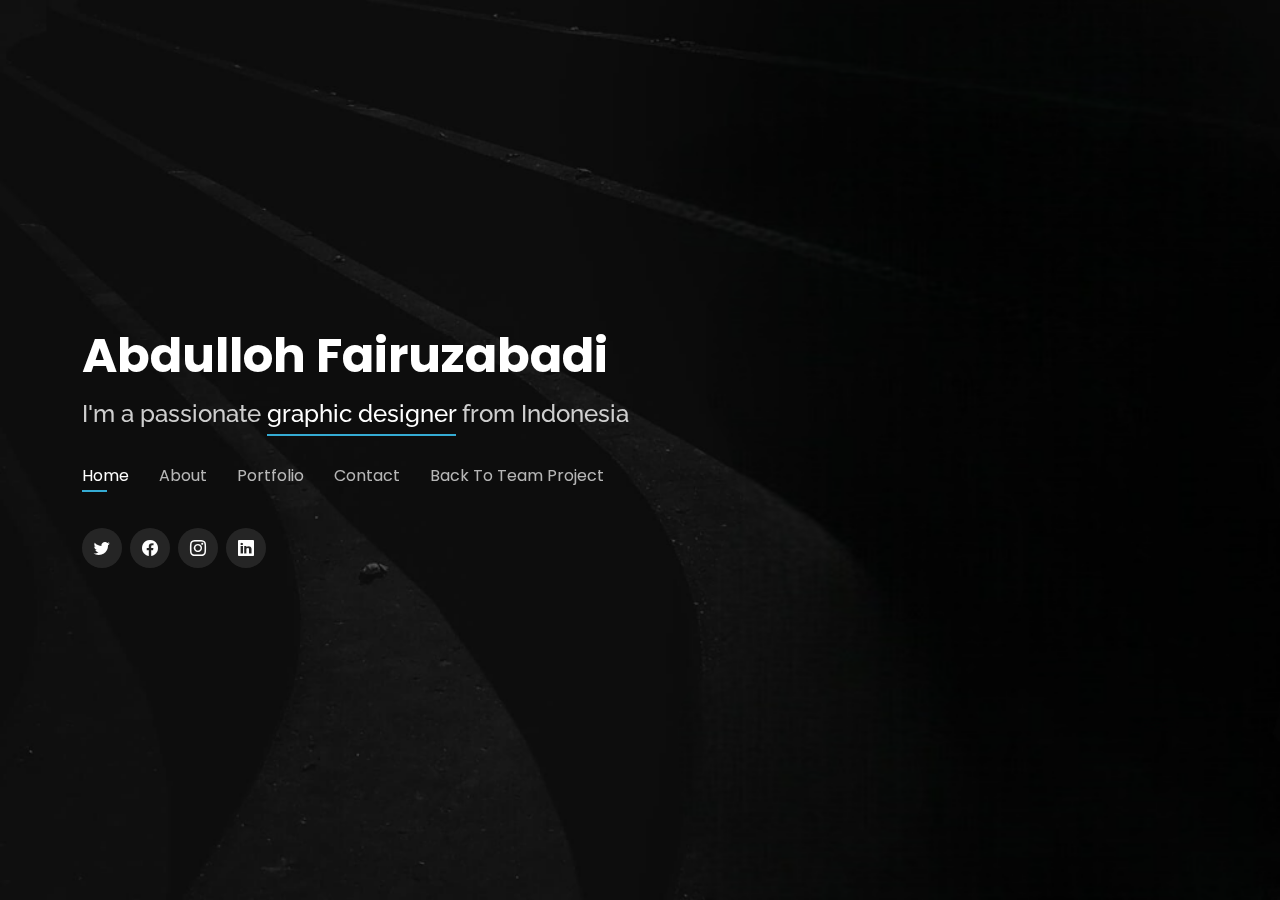
<file: index.html>
<!DOCTYPE html>
<html lang="en">

<head>
  <meta charset="utf-8">
  <meta content="width=device-width, initial-scale=1.0" name="viewport">

  <title>WEB CV</title>
  <meta content="" name="description">
  <meta content="" name="keywords">
  <link rel="stylesheet" href="https://cdnjs.cloudflare.com/ajax/libs/font-awesome/5.15.3/css/all.min.css">


  <!-- Google Fonts -->
  <link href="https://fonts.googleapis.com/css?family=Open+Sans:300,300i,400,400i,600,600i,700,700i|Raleway:300,300i,400,400i,500,500i,600,600i,700,700i|Poppins:300,300i,400,400i,500,500i,600,600i,700,700i" rel="stylesheet">

  <!-- Vendor CSS Files -->
  <link href="assets/vendor/bootstrap/css/bootstrap.min.css" rel="stylesheet">
  <link href="assets/vendor/bootstrap-icons/bootstrap-icons.css" rel="stylesheet">
  <link href="assets/vendor/boxicons/css/boxicons.min.css" rel="stylesheet">
  <link href="assets/vendor/glightbox/css/glightbox.min.css" rel="stylesheet">
  <link href="assets/vendor/remixicon/remixicon.css" rel="stylesheet">
  <link href="assets/vendor/swiper/swiper-bundle.min.css" rel="stylesheet">

  <!-- Template Main CSS File -->
  <link href="assets/css/style.css" rel="stylesheet">

  <!-- =======================================================
  * Template Name: Personal
  * Template URL: https://bootstrapmade.com/personal-free-resume-bootstrap-template/
  * Updated: Mar 17 2024 with Bootstrap v5.3.3
  * Author: BootstrapMade.com
  * License: https://bootstrapmade.com/license/
  ======================================================== -->
</head>

<body>

  <!-- ======= Header ======= -->
  <header id="header">
    <div class="container">

      <h1><a href="index.html">Abdulloh Fairuzabadi</a></h1>
      <!-- Uncomment below if you prefer to use an image logo -->
      <!-- <a href="index.html" class="mr-auto"><img src="assets/img/logo.png" alt="" class="img-fluid"></a> -->
      <h2>I'm a passionate <span>graphic designer</span> from Indonesia</h2>

      <nav id="navbar" class="navbar">
        <ul>
          <li><a class="nav-link active" href="#header">Home</a></li>
          <li><a class="nav-link" href="#about">About</a></li>
          <li><a class="nav-link" href="#portfolio">Portfolio</a></li>
          <li><a class="nav-link" href="#contact">Contact</a></li>
          <li><a class="nav-link" href="https://avincahcrb.github.io/kelompokS5/">Back To Team Project</a></li>
        </ul>
        <i class="bi bi-list mobile-nav-toggle"></i>
      </nav><!-- .navbar -->
      

      <div class="social-links">
        <a href="#" class="twitter"><i class="bi bi-twitter"></i></a>
        <a href="#" class="facebook"><i class="bi bi-facebook"></i></a>
        <a href="#" class="instagram"><i class="bi bi-instagram"></i></a>
        <a href="#" class="linkedin"><i class="bi bi-linkedin"></i></a>
      </div>

    </div>
  </header><!-- End Header -->

  <!-- ======= About Section ======= -->
  <section id="about" class="about">

    <!-- ======= About Me ======= -->
    <div class="about-me container">

      <div class="section-title">
        <h2>About</h2>
        <p>Learn more about me</p>
      </div>

      <div class="row">
        <div class="col-lg-4" data-aos="fade-right">
          <img src="assets/img/pf.png" class="img-fluid" alt="">
        </div>
        <div class="col-lg-8 pt-4 pt-lg-0 content" data-aos="fade-left">
          <h3>UI/UX &amp; Graphic Designer</h3>
          <p class="fst-italic">
            I am a passionate UI/UX and Graphic Designer with over 10 years of experience creating user-centered designs for various digital platforms.
          </p>
          <div class="row">
            <div class="col-lg-6">
              <ul>
                <li><i class="bi bi-chevron-right"></i> <strong>Birthday:</strong> <span>4 June 2003</span></li>
                <li><i class="bi bi-chevron-right"></i> <strong>Website:</strong> <span>www.afz.com</span></li>
                <li><i class="bi bi-chevron-right"></i> <strong>Phone:</strong> <span>+62 852 765 1234</span></li>
                <li><i class="bi bi-chevron-right"></i> <strong>City:</strong> <span>Cirebon, Indonesia</span></li>
              </ul>
            </div>
            <div class="col-lg-6">
              <ul>
                <li><i class="bi bi-chevron-right"></i> <strong>Age:</strong> <span>20</span></li>
                <li><i class="bi bi-chevron-right"></i> <strong>Degree:</strong> <span>Student</span></li>
                <li><i class="bi bi-chevron-right"></i> <strong>Email:</strong> <span>abdulloh@gmail.com</span></li>
              </ul>
            </div>
          </div>
          <p>
            I am an active student at STMIK IKMI Cirebon.  I have good analytical skills and commitment to continue
            learning and developing, my activities on campus involve programming, design, and data analysis.  Apart from that, I also study
            improve teamwork, problem solving, and working under pressure
          </p>
        </div>
      </div>

    </div><!-- End About Me -->

    <!-- ======= Skills  ======= -->
    <div class="skills container">

      <div class="section-title">
        <h2>Skills</h2>
      </div>

      <div class="row skills-content">

        <div class="col-lg-6">

          <div class="progress">
            <span class="skill">HTML <i class="val">100%</i></span>
            <div class="progress-bar-wrap">
              <div class="progress-bar" role="progressbar" aria-valuenow="100" aria-valuemin="0" aria-valuemax="100"></div>
            </div>
          </div>

          <div class="progress">
            <span class="skill">CSS <i class="val">90%</i></span>
            <div class="progress-bar-wrap">
              <div class="progress-bar" role="progressbar" aria-valuenow="90" aria-valuemin="0" aria-valuemax="100"></div>
            </div>
          </div>

          <div class="progress">
            <span class="skill">JavaScript <i class="val">75%</i></span>
            <div class="progress-bar-wrap">
              <div class="progress-bar" role="progressbar" aria-valuenow="75" aria-valuemin="0" aria-valuemax="100"></div>
            </div>
          </div>

        </div>

        <div class="col-lg-6">

          <div class="progress">
            <span class="skill">PHP <i class="val">80%</i></span>
            <div class="progress-bar-wrap">
              <div class="progress-bar" role="progressbar" aria-valuenow="80" aria-valuemin="0" aria-valuemax="100"></div>
            </div>
          </div>

          <div class="progress">
            <span class="skill">WordPress/CMS <i class="val">90%</i></span>
            <div class="progress-bar-wrap">
              <div class="progress-bar" role="progressbar" aria-valuenow="90" aria-valuemin="0" aria-valuemax="100"></div>
            </div>
          </div>

          <div class="progress">
            <span class="skill">Photoshop <i class="val">55%</i></span>
            <div class="progress-bar-wrap">
              <div class="progress-bar" role="progressbar" aria-valuenow="55" aria-valuemin="0" aria-valuemax="100"></div>
            </div>
          </div>

        </div>

      </div>

    </div><!-- End Skills -->

<!-- ======= Hobby ======= -->
<div class="hobby container">

  <div class="section-title">
    <h2>Hobby</h2>
  </div>
  <div class="hobby-content">
    <div class="icon-box">
      <i class="fas fa-fish" style="color: #5578ff;"></i>
      <h3>Fishing</h3>
    </div>
    <div class="icon-box">
      <i class="fas fa-bed" style="color: #e80368;"></i>
      <h3>Sleep</h3>
    </div>
    <div class="icon-box">
      <i class="fas fa-book" style="color: #e361ff;"></i>
      <h3>Reading Comic</h3>
    </div>
  </div>
</div><!-- End Hobby -->



<!-- ======= Education ======= -->
<div class="education container">

  <div class="section-title">
    <h2>Educational Background</h2>
  </div>

  <div class="education-slider swiper" data-aos="fade-up" data-aos-delay="100">
    <div class="swiper-wrapper">

      <div class="swiper-slide">
        <div class="education-item">
          <p>
            <i class="bx bxs-quote-alt-left quote-icon-left"></i>
            I attended SDIT As-sunnah in Cirebon for my primary education. I developed a strong foundation in basic subjects and participated in extracurricular activities.               
            <i class="bx bxs-quote-alt-right quote-icon-right"></i>
          </p>
          <img src="assets/img/education/sd.jpg" class="education-img" alt="">
          <h3>SDIT As-sunnah Cirebon</h3>
          <h4>2012 - 2016</h4>
        </div>
      </div><!-- End education item -->

      <div class="swiper-slide">
        <div class="education-item">
          <p>
            <i class="bx bxs-quote-alt-left quote-icon-left"></i>
            I continued my education at SMP Negeri 1 Cirebon for three years. I focused on mathematics and science and was actively involved in the schools debate and pramuka teams.
            <i class="bx bxs-quote-alt-right quote-icon-right"></i>
          </p>
          <img src="assets/img/education/smp.jpg" class="education-img" alt="">
          <h3>SMPN 7 Cirebon</h3>
          <h4>2016 - 2019</h4>
        </div>
      </div><!-- End education item -->

      <div class="swiper-slide">
        <div class="education-item">
          <p>
            <i class="bx bxs-quote-alt-left quote-icon-left"></i>
            My high school years were at SMK Negeri 2 Cirebon, where I specialized in Cooking. I learned culinary arts, kitchen management, and completed an internship at a local restaurant.
            <i class="bx bxs-quote-alt-right quote-icon-right"></i>
          </p>
          <img src="assets/img/education/smk.jpg" class="education-img" alt="">
          <h3>SMKN 2 Cirebon</h3>
          <h4>2019 - 2022</h4>
        </div>
      </div><!-- End education item -->

      <div class="swiper-slide">
        <div class="education-item">
          <p>
            <i class="bx bxs-quote-alt-left quote-icon-left"></i>
            I pursued higher education at IKMI Cirebon and earned a degree in Computer Science. My coursework included software development and UI/UX design.
          </p>
          <img src="assets/img/education/ikmi.jpg" class="education-img" alt="">
          <h3>STMIK Ikmi Cirebon</h3>
          <h4>2022 - Now</h4>
        </div>
      </div><!-- End education item -->

    </div>
    <div class="swiper-pagination"></div>
  </div>

  <div class="owl-carousel educations-carousel">

  </div>

</div><!-- End education -->


    </div>
    <div class="swiper-pagination"></div>
  </div>

  <div class="owl-carousel educations-carousel">

  </div>

</div><!-- End education -->

        </div>
        <div class="swiper-pagination"></div>
      </div>

      <div class="owl-carousel educations-carousel">

      </div>

    </div><!-- End educations  -->

  </section><!-- End About Section -->

  <!-- ======= Portfolio Section ======= -->
  <section id="portfolio" class="portfolio">
    <div class="container">

      <div class="section-title">
        <h2>Portfolio</h2>
        <p>My Works</p>
      </div>

      <div class="row">
        <div class="col-lg-12 d-flex justify-content-center">
          <ul id="portfolio-flters">
            <li data-filter="*" class="filter-active">All</li>
            <li data-filter=".filter-app">App</li>
            <li data-filter=".filter-web">Web</li>
          </ul>
        </div>
      </div>

      <div class="row portfolio-container">

        <div class="col-lg-4 col-md-6 portfolio-item filter-app">
          <div class="portfolio-wrap">
            <img src="assets/img/portfolio/portfolio-details-1.jpg" class="img-fluid" alt="">
            <div class="portfolio-info">
              <h4>App 1</h4>
              <p>App</p>
              <div class="portfolio-links">
                <a href="assets/img/portfolio/portfolio-details-1.jpg" data-gallery="portfolioGallery" class="portfolio-lightbox" title="App 1"><i class="bx bx-plus"></i></a>
                <a href="portfolio-details.html" data-gallery="portfolioDetailsGallery" data-glightbox="type: external" class="portfolio-details-lightbox" title="Portfolio Details"><i class="bx bx-link"></i></a>
              </div>
            </div>
          </div>
        </div>

        <div class="col-lg-4 col-md-6 portfolio-item filter-web">
          <div class="portfolio-wrap">
            <img src="assets/img/portfolio/portfolio-details-2.jpg" class="img-fluid" alt="">
            <div class="portfolio-info">
              <h4>Web 1</h4>
              <p>Web</p>
              <div class="portfolio-links">
                <a href="assets/img/portfolio/portfolio-details-2.jpg" data-gallery="portfolioGallery" class="portfolio-lightbox" title="Web 3"><i class="bx bx-plus"></i></a>
                <a href="portfolio-details.html" data-gallery="portfolioDetailsGallery" data-glightbox="type: external" class="portfolio-details-lightbox" title="Portfolio Details"><i class="bx bx-link"></i></a>
              </div>
            </div>
          </div>
        </div>

        <div class="col-lg-4 col-md-6 portfolio-item filter-app">
          <div class="portfolio-wrap">
            <img src="assets/img/portfolio/portfolio-details-3.jpg" class="img-fluid" alt="">
            <div class="portfolio-info">
              <h4>App 2</h4>
              <p>App</p>
              <div class="portfolio-links">
                <a href="assets/img/portfolio/portfolio-details-3.jpg" data-gallery="portfolioGallery" class="portfolio-lightbox" title="App 2"><i class="bx bx-plus"></i></a>
                <a href="portfolio-details.html" data-gallery="portfolioDetailsGallery" data-glightbox="type: external" class="portfolio-details-lightbox" title="Portfolio Details"><i class="bx bx-link"></i></a>
              </div>
            </div>
          </div>
        </div>

      </div>

    </div>
  </section><!-- End Portfolio Section -->

  <!-- ======= Contact Section ======= -->
  <section id="contact" class="contact">
    <div class="container">

      <div class="section-title">
        <h2>Contact</h2>
        <p>Contact Me</p>
      </div>

      <div class="row mt-2">

        <div class="col-md-6 d-flex align-items-stretch">
          <div class="info-box">
            <i class="bx bx-map"></i>
            <h3>My Address</h3>
            <p>Cirebon City, Indonesia</p>
          </div>
        </div>

        <div class="col-md-6 mt-4 mt-md-0 d-flex align-items-stretch">
          <div class="info-box">
            <i class="bx bx-share-alt"></i>
            <h3>Social Profiles</h3>
            <div class="social-links">
              <a href="#" class="twitter"><i class="bi bi-twitter"></i></a>
              <a href="#" class="facebook"><i class="bi bi-facebook"></i></a>
              <a href="#" class="instagram"><i class="bi bi-instagram"></i></a>
              <a href="#" class="google-plus"><i class="bi bi-skype"></i></a>
              <a href="#" class="linkedin"><i class="bi bi-linkedin"></i></a>
            </div>
          </div>
        </div>

        <div class="col-md-6 mt-4 d-flex align-items-stretch">
          <div class="info-box">
            <i class="bx bx-envelope"></i>
            <h3>Email Me</h3>
            <p>Abdulloh@gmail.com</p>
          </div>
        </div>
        <div class="col-md-6 mt-4 d-flex align-items-stretch">
          <div class="info-box">
            <i class="bx bx-phone-call"></i>
            <h3>Call Me</h3>
            <p>+62 852 765 1234</p>
          </div>
        </div>
      </div>

      <form action="forms/contact.php" method="post" role="form" class="php-email-form mt-4">
        <div class="row">
          <div class="col-md-6 form-group">
            <input type="text" name="name" class="form-control" id="name" placeholder="Your Name" required>
          </div>
          <div class="col-md-6 form-group mt-3 mt-md-0">
            <input type="email" class="form-control" name="email" id="email" placeholder="Your Email" required>
          </div>
        </div>
        <div class="form-group mt-3">
          <input type="text" class="form-control" name="subject" id="subject" placeholder="Subject" required>
        </div>
        <div class="form-group mt-3">
          <textarea class="form-control" name="message" rows="5" placeholder="Message" required></textarea>
        </div>
        <div class="my-3">
          <div class="loading">Loading</div>
          <div class="error-message"></div>
          <div class="sent-message">Your message has been sent. Thank you!</div>
        </div>
        <div class="text-center"><button type="submit">Send Message</button></div>
      </form>

    </div>
  </section><!-- End Contact Section -->

  <!-- Vendor JS Files -->
  <script src="assets/vendor/purecounter/purecounter_vanilla.js"></script>
  <script src="assets/vendor/bootstrap/js/bootstrap.bundle.min.js"></script>
  <script src="assets/vendor/glightbox/js/glightbox.min.js"></script>
  <script src="assets/vendor/isotope-layout/isotope.pkgd.min.js"></script>
  <script src="assets/vendor/swiper/swiper-bundle.min.js"></script>
  <script src="assets/vendor/waypoints/noframework.waypoints.js"></script>
  <script src="assets/vendor/php-email-form/validate.js"></script>

  <!-- Template Main JS File -->
  <script src="assets/js/main.js"></script>

</body>

</html>
</file>
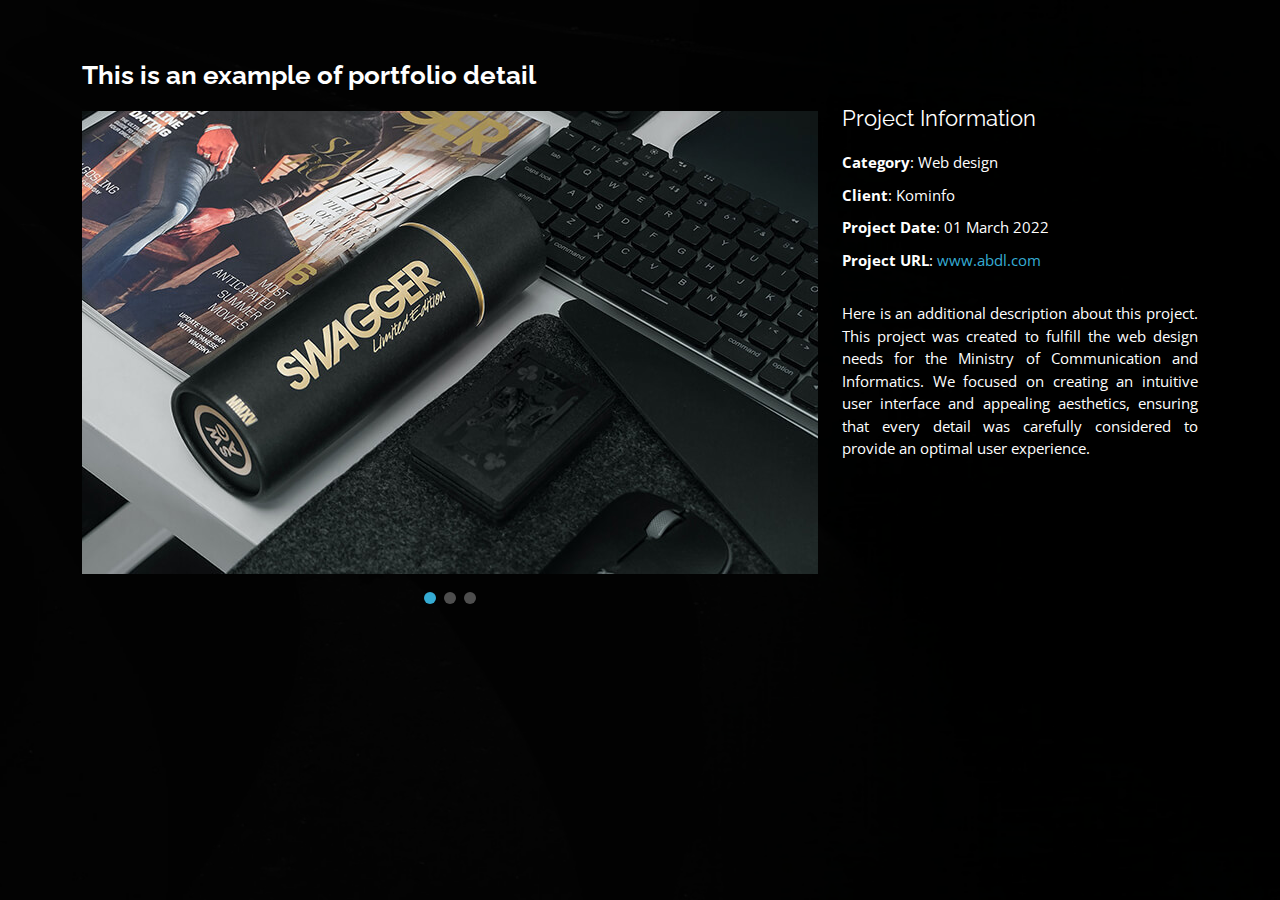
<file: portfolio-details.html>
<!DOCTYPE html>
<html lang="en">

<head>
  <meta charset="utf-8">
  <meta content="width=device-width, initial-scale=1.0" name="viewport">

  <title>WEB CV</title>
  <meta content="" name="description">
  <meta content="" name="keywords">

  <!-- Google Fonts -->
  <link href="https://fonts.googleapis.com/css?family=Open+Sans:300,300i,400,400i,600,600i,700,700i|Raleway:300,300i,400,400i,500,500i,600,600i,700,700i|Poppins:300,300i,400,400i,500,500i,600,600i,700,700i" rel="stylesheet">

  <!-- Vendor CSS Files -->
  <link href="assets/vendor/bootstrap/css/bootstrap.min.css" rel="stylesheet">
  <link href="assets/vendor/bootstrap-icons/bootstrap-icons.css" rel="stylesheet">
  <link href="assets/vendor/boxicons/css/boxicons.min.css" rel="stylesheet">
  <link href="assets/vendor/glightbox/css/glightbox.min.css" rel="stylesheet">
  <link href="assets/vendor/remixicon/remixicon.css" rel="stylesheet">
  <link href="assets/vendor/swiper/swiper-bundle.min.css" rel="stylesheet">

  <!-- Template Main CSS File -->
  <link href="assets/css/style.css" rel="stylesheet">

  <!-- =======================================================
  * Template Name: Personal
  * Template URL: https://bootstrapmade.com/personal-free-resume-bootstrap-template/
  * Updated: Mar 17 2024 with Bootstrap v5.3.3
  * Author: BootstrapMade.com
  * License: https://bootstrapmade.com/license/
  ======================================================== -->
</head>

<body>

  <main id="main">

    <div id="portfolio-details" class="portfolio-details">
      <div class="container">
        <div class="row">
          <div class="col-lg-8">
            <h2 class="portfolio-title">This is an example of portfolio detail</h2>
            <div class="portfolio-details-slider swiper">
              <div class="swiper-wrapper align-items-center">
                <div class="swiper-slide">
                  <img src="assets/img/portfolio/portfolio-details-1.jpg" alt="">
                </div>
                <div class="swiper-slide">
                  <img src="assets/img/portfolio/portfolio-details-2.jpg" alt="">
                </div>
                <div class="swiper-slide">
                  <img src="assets/img/portfolio/portfolio-details-3.jpg" alt="">
                </div>
              </div>
              <div class="swiper-pagination"></div>
            </div>
          </div>
          <div class="col-lg-4 portfolio-info">
            <div style="text-align: justify;">
              <h3>Project Information</h3>
              <ul>
                <li><strong>Category</strong>: Web design</li>
                <li><strong>Client</strong>: Kominfo</li>
                <li><strong>Project Date</strong>: 01 March 2022</li>
                <li><strong>Project URL</strong>: <a href="#">www.abdl.com</a></li>
              </ul>
              <p>
                Here is an additional description about this project. This project was created to fulfill the web design needs for the Ministry of Communication and Informatics. We focused on creating an intuitive user interface and appealing aesthetics, ensuring that every detail was carefully considered to provide an optimal user experience.
              </p>
            </div>
          </div>
        </div>
      </div>
    </div><!-- End Portfolio Details -->
    
  </main><!-- End #main -->

  <!-- Vendor JS Files -->
  <script src="assets/vendor/purecounter/purecounter_vanilla.js"></script>
  <script src="assets/vendor/bootstrap/js/bootstrap.bundle.min.js"></script>
  <script src="assets/vendor/glightbox/js/glightbox.min.js"></script>
  <script src="assets/vendor/isotope-layout/isotope.pkgd.min.js"></script>
  <script src="assets/vendor/swiper/swiper-bundle.min.js"></script>
  <script src="assets/vendor/waypoints/noframework.waypoints.js"></script>
  <script src="assets/vendor/php-email-form/validate.js"></script>

  <!-- Template Main JS File -->
  <script src="assets/js/main.js"></script>

</body>

</html>
</file>
<file: assets/css/style.css>
/**
* Template Name: Personal
* Template URL: https://bootstrapmade.com/personal-free-resume-bootstrap-template/
* Updated: Mar 17 2024 with Bootstrap v5.3.3
* Author: BootstrapMade.com
* License: https://bootstrapmade.com/license/
*/

/*--------------------------------------------------------------
# General
--------------------------------------------------------------*/
body {
  font-family: "Open Sans", sans-serif;
  background-color: #040404;
  color: #fff;
  position: relative;
  background: transparent;
}

body::before {
  content: "";
  position: fixed;
  background: #040404 url("../img/Photoroom.png") top right no-repeat;
  background-size: cover;
  left: 0;
  right: 0;
  top: 0;
  height: 1000vh;
  z-index: -1;
}

@media (min-width: 1024px) {
  body::before {
    background-attachment: fixed;
  }
}

a {
  color: rgb(53, 171, 211);
  text-decoration: none;
}

a:hover {
  color: #35e888;
  text-decoration: none;
}

h1,
h2,
h3,
h4,
h5,
h6 {
  font-family: "Raleway", sans-serif;
}

/*--------------------------------------------------------------
# Header
--------------------------------------------------------------*/
#header {
  transition: ease-in-out 0.3s;
  position: relative;
  height: 100vh;
  display: flex;
  align-items: center;
  z-index: 997;
  overflow-y: auto;
}

#header * {
  transition: ease-in-out 0.3s;
}

#header h1 {
  font-size: 48px;
  margin: 0;
  padding: 0;
  line-height: 1;
  font-weight: 700;
  font-family: "Poppins", sans-serif;
}

#header h1 a,
#header h1 a:hover {
  color: #fff;
  line-height: 1;
  display: inline-block;
}

#header h2 {
  font-size: 24px;
  margin-top: 20px;
  color: rgba(255, 255, 255, 0.8);
}

#header h2 span {
  color: #fff;
  border-bottom: 2px solid rgb(53, 171, 211);
  padding-bottom: 6px;
}

#header img {
  padding: 0;
  margin: 0;
}

#header .social-links {
  margin-top: 40px;
  display: flex;
}

#header .social-links a {
  font-size: 16px;
  display: flex;
  justify-content: center;
  align-items: center;
  background: rgba(255, 255, 255, 0.1);
  color: #fff;
  line-height: 1;
  margin-right: 8px;
  border-radius: 50%;
  width: 40px;
  height: 40px;
}

#header .social-links a:hover {
  background: rgb(53, 171, 211);
}

@media (max-width: 992px) {
  #header h1 {
    font-size: 36px;
  }

  #header h2 {
    font-size: 20px;
    line-height: 30px;
  }

  #header .social-links {
    margin-top: 15px;
  }

  #header .container {
    display: flex;
    flex-direction: column;
    align-items: center;
  }
}

/* Header Top */
#header.header-top {
  height: 80px;
  position: fixed;
  left: 0;
  top: 0;
  right: 0;
  background: rgba(0, 0, 0, 0.9);
}

#header.header-top .social-links,
#header.header-top h2 {
  display: none;
}

#header.header-top h1 {
  margin-right: auto;
  font-size: 36px;
}

#header.header-top img {
  max-height: 60px;
  margin-right: 20px !important;
}

#header.header-top .container {
  display: flex;
  align-items: center;
}

#header.header-top .navbar {
  margin: 0;
}

@media (max-width: 768px) {
  #header.header-top {
    height: 60px;
  }

  #header.header-top h1 {
    font-size: 26px;
  }
}

/*--------------------------------------------------------------
# Navigation Menu
--------------------------------------------------------------*/
/**
* Desktop Navigation 
*/
.navbar {
  padding: 0;
  margin-top: 35px;
}

.navbar ul {
  margin: 0;
  padding: 0;
  display: flex;
  list-style: none;
  align-items: center;
}

.navbar li {
  position: relative;
}

.navbar li+li {
  margin-left: 30px;
}

.navbar a,
.navbar a:focus {
  display: flex;
  align-items: center;
  justify-content: space-between;
  padding: 0;
  font-family: "Poppins", sans-serif;
  font-size: 16px;
  font-weight: 400;
  color: rgba(255, 255, 255, 0.7);
  white-space: nowrap;
  transition: 0.3s;
}

.navbar a i,
.navbar a:focus i {
  font-size: 12px;
  line-height: 0;
  margin-left: 5px;
}

.navbar a:before {
  content: "";
  position: absolute;
  width: 0;
  height: 2px;
  bottom: -4px;
  left: 0;
  background-color: rgb(53, 171, 211);
  visibility: hidden;
  width: 0px;
  transition: all 0.3s ease-in-out 0s;
}

.navbar a:hover:before,
.navbar li:hover>a:before,
.navbar .active:before {
  visibility: visible;
  width: 25px;
}

.navbar a:hover,
.navbar .active,
.navbar .active:focus,
.navbar li:hover>a {
  color: #fff;
}

/**
* Mobile Navigation 
*/
.mobile-nav-toggle {
  color: #fff;
  font-size: 28px;
  cursor: pointer;
  display: none;
  line-height: 0;
  transition: 0.5s;
  position: fixed;
  right: 15px;
  top: 15px;
}

@media (max-width: 991px) {
  .mobile-nav-toggle {
    display: block;
  }

  .navbar ul {
    display: none;
  }
}

.navbar-mobile {
  position: fixed;
  overflow: hidden;
  top: 0;
  right: 0;
  left: 0;
  bottom: 0;
  background: rgba(0, 0, 0, 0.9);
  transition: 0.3s;
  z-index: 999;
  margin-top: 0;
}

.navbar-mobile .mobile-nav-toggle {
  position: absolute;
  top: 15px;
  right: 15px;
}

.navbar-mobile ul {
  display: block;
  position: absolute;
  top: 55px;
  right: 15px;
  bottom: 45px;
  left: 15px;
  padding: 10px 0;
  overflow-y: auto;
  transition: 0.3s;
  border: 2px solid rgba(255, 255, 255, 0.2);
}

.navbar-mobile li {
  padding: 12px 20px;
}

.navbar-mobile li+li {
  margin: 0;
}

.navbar-mobile a,
.navbar-mobile a:focus {
  font-size: 16px;
  position: relative;
}

/*--------------------------------------------------------------
# Sections General
--------------------------------------------------------------*/
section {
  overflow: hidden;
  position: absolute;
  width: 100%;
  top: 140px;
  bottom: 100%;
  opacity: 0;
  transition: ease-in-out 0.4s;
  z-index: 2;
}

section.section-show {
  top: 100px;
  bottom: auto;
  opacity: 1;
  padding-bottom: 45px;
}

section .container {
  background: rgba(0, 0, 0, 0.9);
  padding: 30px;
}

@media (max-width: 768px) {
  section {
    top: 120px;
  }

  section.section-show {
    top: 80px;
  }
}

.section-title h2 {
  font-size: 14px;
  font-weight: 500;
  padding: 0;
  line-height: 1px;
  margin: 0 0 20px 0;
  letter-spacing: 2px;
  text-transform: uppercase;
  color: #aaaaaa;
  font-family: "Poppins", sans-serif;
}

.section-title h2::after {
  content: "";
  width: 120px;
  height: 1px;
  display: inline-block;
  background: rgb(53, 171, 211);
  margin: 4px 10px;
}

.section-title p {
  margin: 0;
  margin: -15px 0 15px 0;
  font-size: 36px;
  font-weight: 700;
  text-transform: uppercase;
  font-family: "Poppins", sans-serif;
  color: #fff;
}

/*--------------------------------------------------------------
# About
--------------------------------------------------------------*/
.about-me .content h3 {
  font-weight: 700;
  font-size: 26px;
  color: rgb(53, 171, 211);
}

.about-me .content ul {
  list-style: none;
  padding: 0;
}

.about-me .content ul li {
  margin-bottom: 20px;
  display: flex;
  align-items: center;
}

.about-me .content ul strong {
  margin-right: 10px;
}

.about-me .content ul i {
  font-size: 16px;
  margin-right: 5px;
  color: rgb(53, 171, 211);
  line-height: 0;
}

.about-me .content p:last-child {
  margin-bottom: 0;
}

/*--------------------------------------------------------------
# Counts
--------------------------------------------------------------*/
.counts {
  padding: 70px 0 60px;
}

.counts .count-box {
  padding: 30px 30px 25px 30px;
  width: 100%;
  position: relative;
  text-align: center;
  background: rgba(255, 255, 255, 0.08);
}

.counts .count-box i {
  position: absolute;
  top: -25px;
  left: 50%;
  transform: translateX(-50%);
  font-size: 24px;
  background: rgba(255, 255, 255, 0.1);
  padding: 12px;
  color: rgb(53, 171, 211);
  border-radius: 50px;
  line-height: 0;
}

.counts .count-box span {
  font-size: 36px;
  display: block;
  font-weight: 600;
  color: #fff;
}

.counts .count-box p {
  padding: 0;
  margin: 0;
  font-family: "Raleway", sans-serif;
  font-size: 14px;
}

/*--------------------------------------------------------------
# Skills
--------------------------------------------------------------*/
.skills .progress {
  height: 60px;
  display: block;
  background: none;
  border-radius: 0;
}

.skills .progress .skill {
  padding: 10px 0;
  margin: 0;
  text-transform: uppercase;
  display: block;
  font-weight: 600;
  font-family: "Poppins", sans-serif;
  color: #fff;
}

.skills .progress .skill .val {
  float: right;
  font-style: normal;
}

.skills .progress-bar-wrap {
  background: rgba(255, 255, 255, 0.2);
}

.skills .progress-bar {
  width: 1px;
  height: 10px;
  transition: 0.9s;
  background-color: rgb(53, 171, 211);
}

/*--------------------------------------------------------------
/* Hobby */
.hobby .hobby-content {
  display: flex;
  justify-content: space-between;
  align-items: center;
  flex-wrap: wrap; /* Allows wrapping in case of narrow screens */
}

.hobby .icon-box {
  display: flex;
  align-items: center;
  padding: 20px;
  background: rgba(255, 255, 255, 0.08);
  transition: ease-in-out 0.3s;
  flex: 1; /* Allows each box to take equal space */
  margin: 10px; /* Adds some space between the boxes */
  min-width: 200px; /* Ensures a minimum width for each box */
}

.hobby .icon-box i {
  font-size: 32px;
  padding-right: 10px;
  line-height: 1;
}

.hobby .icon-box h3 {
  font-weight: 700;
  margin: 0;
  padding: 0;
  line-height: 1;
  font-size: 16px;
  color: #fff;
}

.hobby .icon-box:hover {
  background: rgba(255, 255, 255, 0.12);
}

.education .education-carousel,
.education .education-slider {
  overflow: hidden;
}

.education .education-item {
  box-sizing: border-box;
  min-height: 320px;
  display: flex;
  flex-direction: column;
  align-items: center;
  justify-content: center;
  text-align: center;
  padding: 20px;
  background: rgba(0, 0, 0, 0.6);
  border-radius: 8px;
  margin: 10px;
}

.education .education-item .education-img {
  width: 90px;
  height: 90px;
  border-radius: 50%;
  margin: 0 auto 15px auto;
  position: relative;
  z-index: 2;
  border: 6px solid rgba(255, 255, 255, 0.12);
}

.education .education-item h3 {
  font-size: 18px;
  font-weight: bold;
  margin: 10px 0 5px 0;
  color: #fff;
}

.education .education-item h4 {
  font-size: 14px;
  color: #999;
  margin: 0 0 10px 0;
}

.education .education-item .quote-icon-left,
.education .education-item .quote-icon-right {
  color: rgba(255, 255, 255, 0.25);
  font-size: 26px;
}

.education .education-item .quote-icon-left {
  display: inline-block;
  position: relative;
}

.education .education-item .quote-icon-right {
  display: inline-block;
  position: relative;
  top: 10px;
}

.education .education-item p {
  font-style: italic;
  margin: 20px 13px;
  padding: 20px;
  background: rgba(255, 255, 255, 0.1);
  position: relative;
  border-radius: 6px;
  z-index: 1;
  text-align: justify;
  color: #fff;
}

.education .swiper-pagination {
  margin-top: 20px;
  position: relative;
}

.education .swiper-pagination .swiper-pagination-bullet {
  width: 12px;
  height: 12px;
  opacity: 1;
  background-color: rgba(255, 255, 255, 0.3);
}

.education .swiper-pagination .swiper-pagination-bullet-active {
  background-color: rgb(53, 171, 211);
}


/*--------------------------------------------------------------
# Portfolio
--------------------------------------------------------------*/
.portfolio .portfolio-item {
  margin-bottom: 30px;
}

.portfolio #portfolio-flters {
  padding: 0;
  margin: 0 auto 15px auto;
  list-style: none;
  text-align: center;
  border-radius: 50px;
  padding: 2px 15px;
}

.portfolio #portfolio-flters li {
  cursor: pointer;
  display: inline-block;
  padding: 8px 16px 10px 16px;
  font-size: 14px;
  font-weight: 600;
  line-height: 1;
  text-transform: uppercase;
  color: #fff;
  background: rgba(255, 255, 255, 0.1);
  margin: 0 3px 10px 3px;
  transition: all 0.3s ease-in-out;
  border-radius: 4px;
}

.portfolio #portfolio-flters li:hover,
.portfolio #portfolio-flters li.filter-active {
  background: rgb(53, 171, 211);
}

.portfolio #portfolio-flters li:last-child {
  margin-right: 0;
}

.portfolio .portfolio-wrap {
  transition: 0.3s;
  position: relative;
  overflow: hidden;
  z-index: 1;
  background: rgba(0, 0, 0, 0.6);
}

.portfolio .portfolio-wrap::before {
  content: "";
  background: rgba(0, 0, 0, 0.6);
  position: absolute;
  left: 30px;
  right: 30px;
  top: 30px;
  bottom: 30px;
  transition: all ease-in-out 0.3s;
  z-index: 2;
  opacity: 0;
}

.portfolio .portfolio-wrap .portfolio-info {
  opacity: 0;
  position: absolute;
  top: 0;
  left: 0;
  right: 0;
  bottom: 0;
  text-align: center;
  z-index: 3;
  transition: all ease-in-out 0.3s;
  display: flex;
  flex-direction: column;
  justify-content: center;
  align-items: center;
}

.portfolio .portfolio-wrap .portfolio-info::before {
  display: block;
  content: "";
  width: 48px;
  height: 48px;
  position: absolute;
  top: 35px;
  left: 35px;
  border-top: 3px solid #fff;
  border-left: 3px solid #fff;
  transition: all 0.5s ease 0s;
  z-index: 9994;
}

.portfolio .portfolio-wrap .portfolio-info::after {
  display: block;
  content: "";
  width: 48px;
  height: 48px;
  position: absolute;
  bottom: 35px;
  right: 35px;
  border-bottom: 3px solid #fff;
  border-right: 3px solid #fff;
  transition: all 0.5s ease 0s;
  z-index: 9994;
}

.portfolio .portfolio-wrap .portfolio-info h4 {
  font-size: 20px;
  color: #fff;
  font-weight: 600;
}

.portfolio .portfolio-wrap .portfolio-info p {
  color: #ffffff;
  font-size: 14px;
  text-transform: uppercase;
  padding: 0;
  margin: 0;
}

.portfolio .portfolio-wrap .portfolio-links {
  text-align: center;
  z-index: 4;
}

.portfolio .portfolio-wrap .portfolio-links a {
  color: #fff;
  margin: 0 2px;
  font-size: 28px;
  display: inline-block;
  transition: 0.3s;
}

.portfolio .portfolio-wrap .portfolio-links a:hover {
  color: #63eda3;
}

.portfolio .portfolio-wrap:hover::before {
  top: 0;
  left: 0;
  right: 0;
  bottom: 0;
  opacity: 1;
}

.portfolio .portfolio-wrap:hover .portfolio-info {
  opacity: 1;
}

.portfolio .portfolio-wrap:hover .portfolio-info::before {
  top: 15px;
  left: 15px;
}

.portfolio .portfolio-wrap:hover .portfolio-info::after {
  bottom: 15px;
  right: 15px;
}

/*--------------------------------------------------------------
# Portfolio Details
--------------------------------------------------------------*/
.portfolio-details {
  padding-top: 40px;
  background: rgba(0, 0, 0, 0.8);
  position: fixed;
  left: 0;
  right: 0;
  top: 0;
  bottom: 0;
  overflow-y: auto;
}

.portfolio-details .container {
  padding-top: 20px;
  padding-bottom: 40px;
}

.portfolio-details .portfolio-title {
  font-size: 26px;
  font-weight: 700;
  margin-bottom: 20px;
}

.portfolio-details .portfolio-info {
  padding-top: 45px;
}

.portfolio-details .portfolio-info h3 {
  font-size: 22px;
  font-weight: 400;
  margin-bottom: 20px;
}

.portfolio-details .portfolio-info ul {
  list-style: none;
  padding: 0;
  font-size: 15px;
}

.portfolio-details .portfolio-info ul li+li {
  margin-top: 10px;
}

.portfolio-details .portfolio-info p {
  font-size: 15px;
  padding: 15px 0 0 0;
  justify-content: justify;
}

@media (max-width: 992px) {
  .portfolio-details .portfolio-info {
    padding-top: 20px;
  }
}

.portfolio-details .swiper-pagination {
  margin-top: 20px;
  position: relative;
}

.portfolio-details .swiper-pagination .swiper-pagination-bullet {
  width: 12px;
  height: 12px;
  opacity: 1;
  background-color: rgba(255, 255, 255, 0.3);
}

.portfolio-details .swiper-pagination .swiper-pagination-bullet-active {
  background-color: rgb(53, 171, 211);
}

/*--------------------------------------------------------------
# Contact
--------------------------------------------------------------*/
.contact .info-box {
  color: #444444;
  padding: 20px;
  width: 100%;
  background: rgba(255, 255, 255, 0.08);
}

.contact .info-box i.bx {
  font-size: 24px;
  color: rgb(53, 171, 211);
  border-radius: 50%;
  padding: 14px;
  float: left;
  background: rgba(255, 255, 255, 0.1);
}

.contact .info-box h3 {
  font-size: 20px;
  color: rgba(255, 255, 255, 0.5);
  font-weight: 700;
  margin: 10px 0 8px 68px;
}

.contact .info-box p {
  padding: 0;
  color: #fff;
  line-height: 24px;
  font-size: 14px;
  margin: 0 0 0 68px;
}

.contact .info-box .social-links {
  margin: 5px 0 0 68px;
  display: flex;
}

.contact .info-box .social-links a {
  font-size: 18px;
  display: inline-block;
  color: #fff;
  line-height: 1;
  margin-right: 12px;
  transition: 0.3s;
}

.contact .info-box .social-links a:hover {
  color: rgb(53, 171, 211);
}

.contact .php-email-form {
  padding: 30px;
  background: rgba(255, 255, 255, 0.08);
}

.contact .php-email-form .error-message {
  display: none;
  background: rgba(255, 255, 255, 0.08);
  background: #ed3c0d;
  text-align: left;
  padding: 15px;
  font-weight: 600;
}

.contact .php-email-form .error-message br+br {
  margin-top: 25px;
}

.contact .php-email-form .sent-message {
  display: none;
  background: rgba(255, 255, 255, 0.08);
  background: rgb(53, 171, 211);
  text-align: center;
  padding: 15px;
  font-weight: 600;
}

.contact .php-email-form .loading {
  display: none;
  background: rgba(255, 255, 255, 0.08);
  text-align: center;
  padding: 15px;
}

.contact .php-email-form .loading:before {
  content: "";
  display: inline-block;
  border-radius: 50%;
  width: 24px;
  height: 24px;
  margin: 0 10px -6px 0;
  border: 3px solid rgb(53, 171, 211);
  border-top-color: #eee;
  animation: animate-loading 1s linear infinite;
}

.contact .php-email-form input,
.contact .php-email-form textarea {
  border-radius: 0;
  box-shadow: none;
  font-size: 14px;
  background: rgba(255, 255, 255, 0.08);
  border: 0;
  transition: 0.3s;
  color: #fff;
}

.contact .php-email-form input:focus,
.contact .php-email-form textarea:focus {
  background-color: rgba(255, 255, 255, 0.11);
}

.contact .php-email-form input::-moz-placeholder,
.contact .php-email-form textarea::-moz-placeholder {
  color: rgba(255, 255, 255, 0.3);
  opacity: 1;
}

.contact .php-email-form input::placeholder,
.contact .php-email-form textarea::placeholder {
  color: rgba(255, 255, 255, 0.3);
  opacity: 1;
}

.contact .php-email-form input {
  padding: 10px 15px;
}

.contact .php-email-form textarea {
  padding: 12px 15px;
}

.contact .php-email-form button[type=submit] {
  background: rgb(53, 171, 211);
  border: 0;
  padding: 10px 30px;
  color: #fff;
  transition: 0.4s;
  border-radius: 4px;
}

.contact .php-email-form button[type=submit]:hover {
  background: #15bb62;
}

@keyframes animate-loading {
  0% {
    transform: rotate(0deg);
  }

  100% {
    transform: rotate(360deg);
  }
}

/*--------------------------------------------------------------
# Credits
--------------------------------------------------------------*/
.credits {
  position: fixed;
  right: 0;
  left: 0;
  bottom: 0;
  padding: 15px;
  text-align: right;
  font-size: 13px;
  color: #fff;
  z-index: 999999;
}

@media (max-width: 992px) {
  .credits {
    text-align: center;
    padding: 10px;
    background: rgba(0, 0, 0, 0.8);
  }
}

.credits a {
  color: rgb(53, 171, 211);
  transition: 0.3s;
}

.credits a:hover {
  color: #fff;
}
</file>
